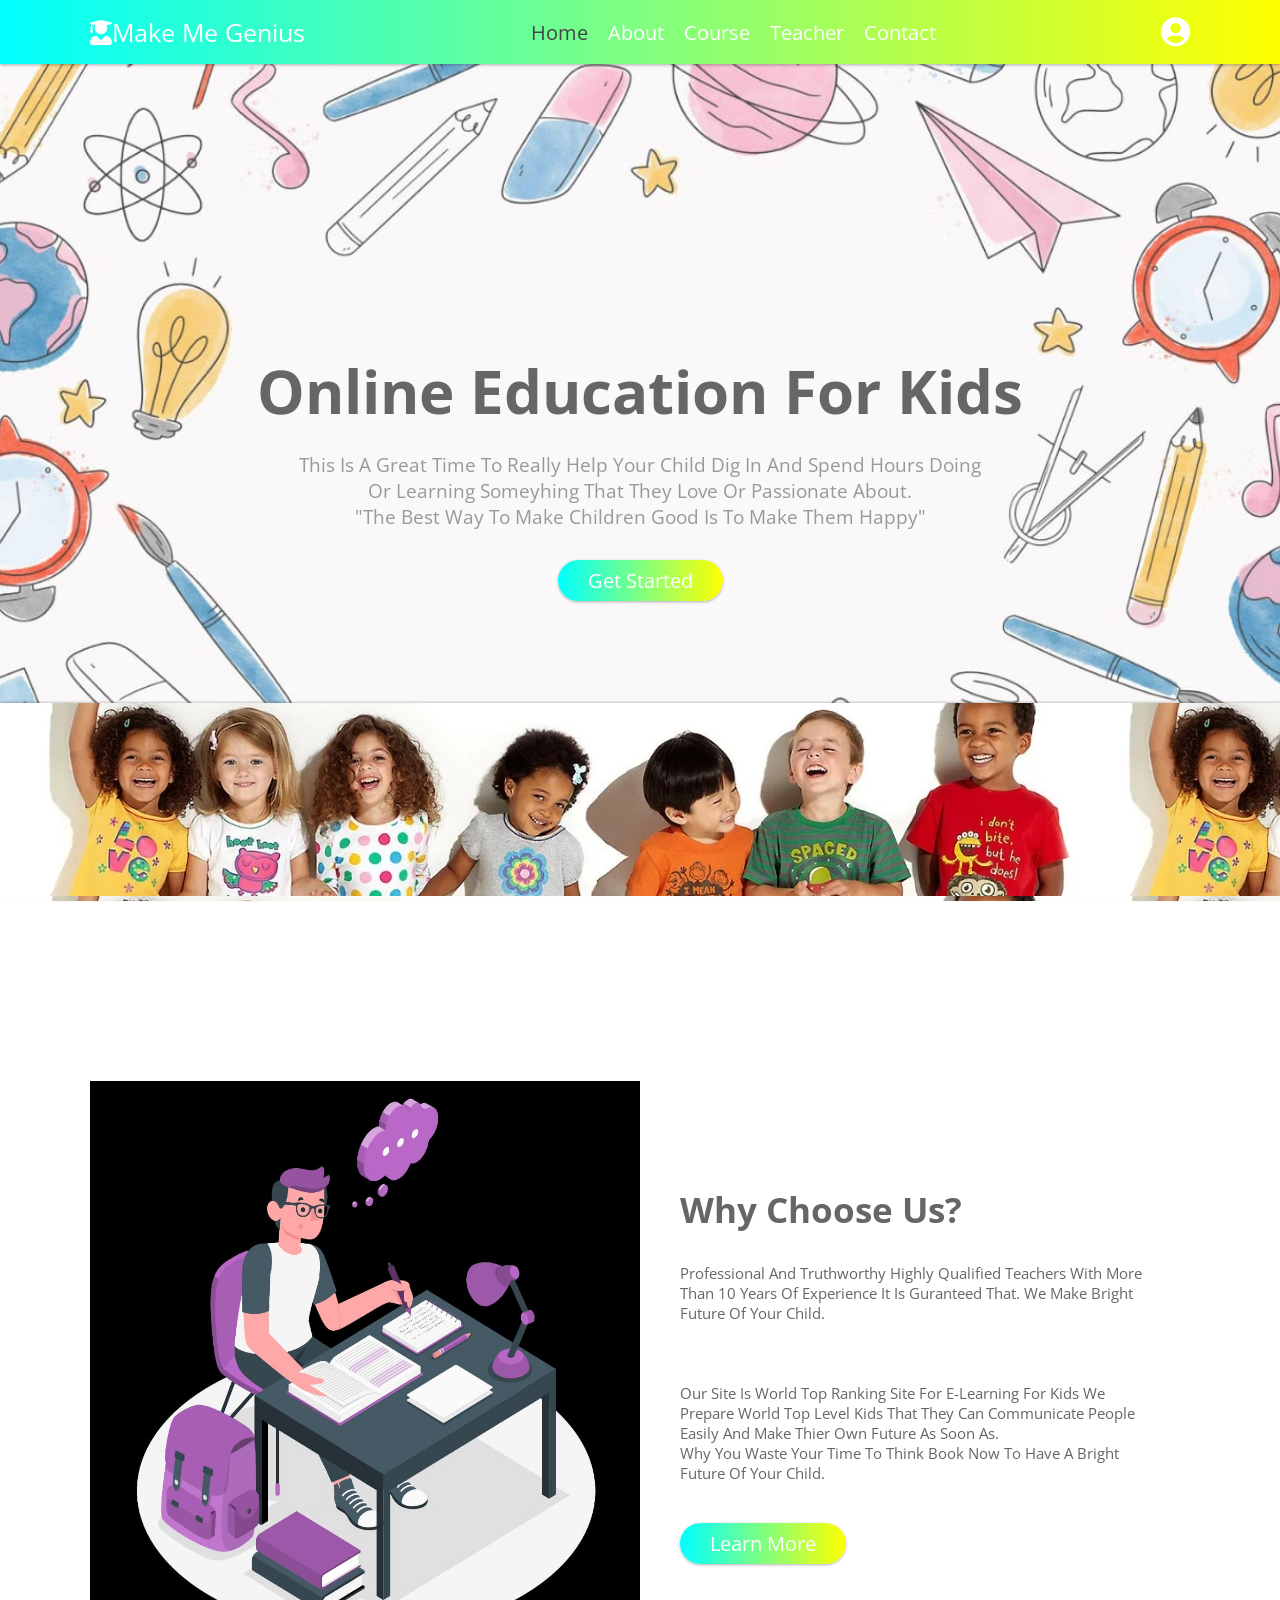
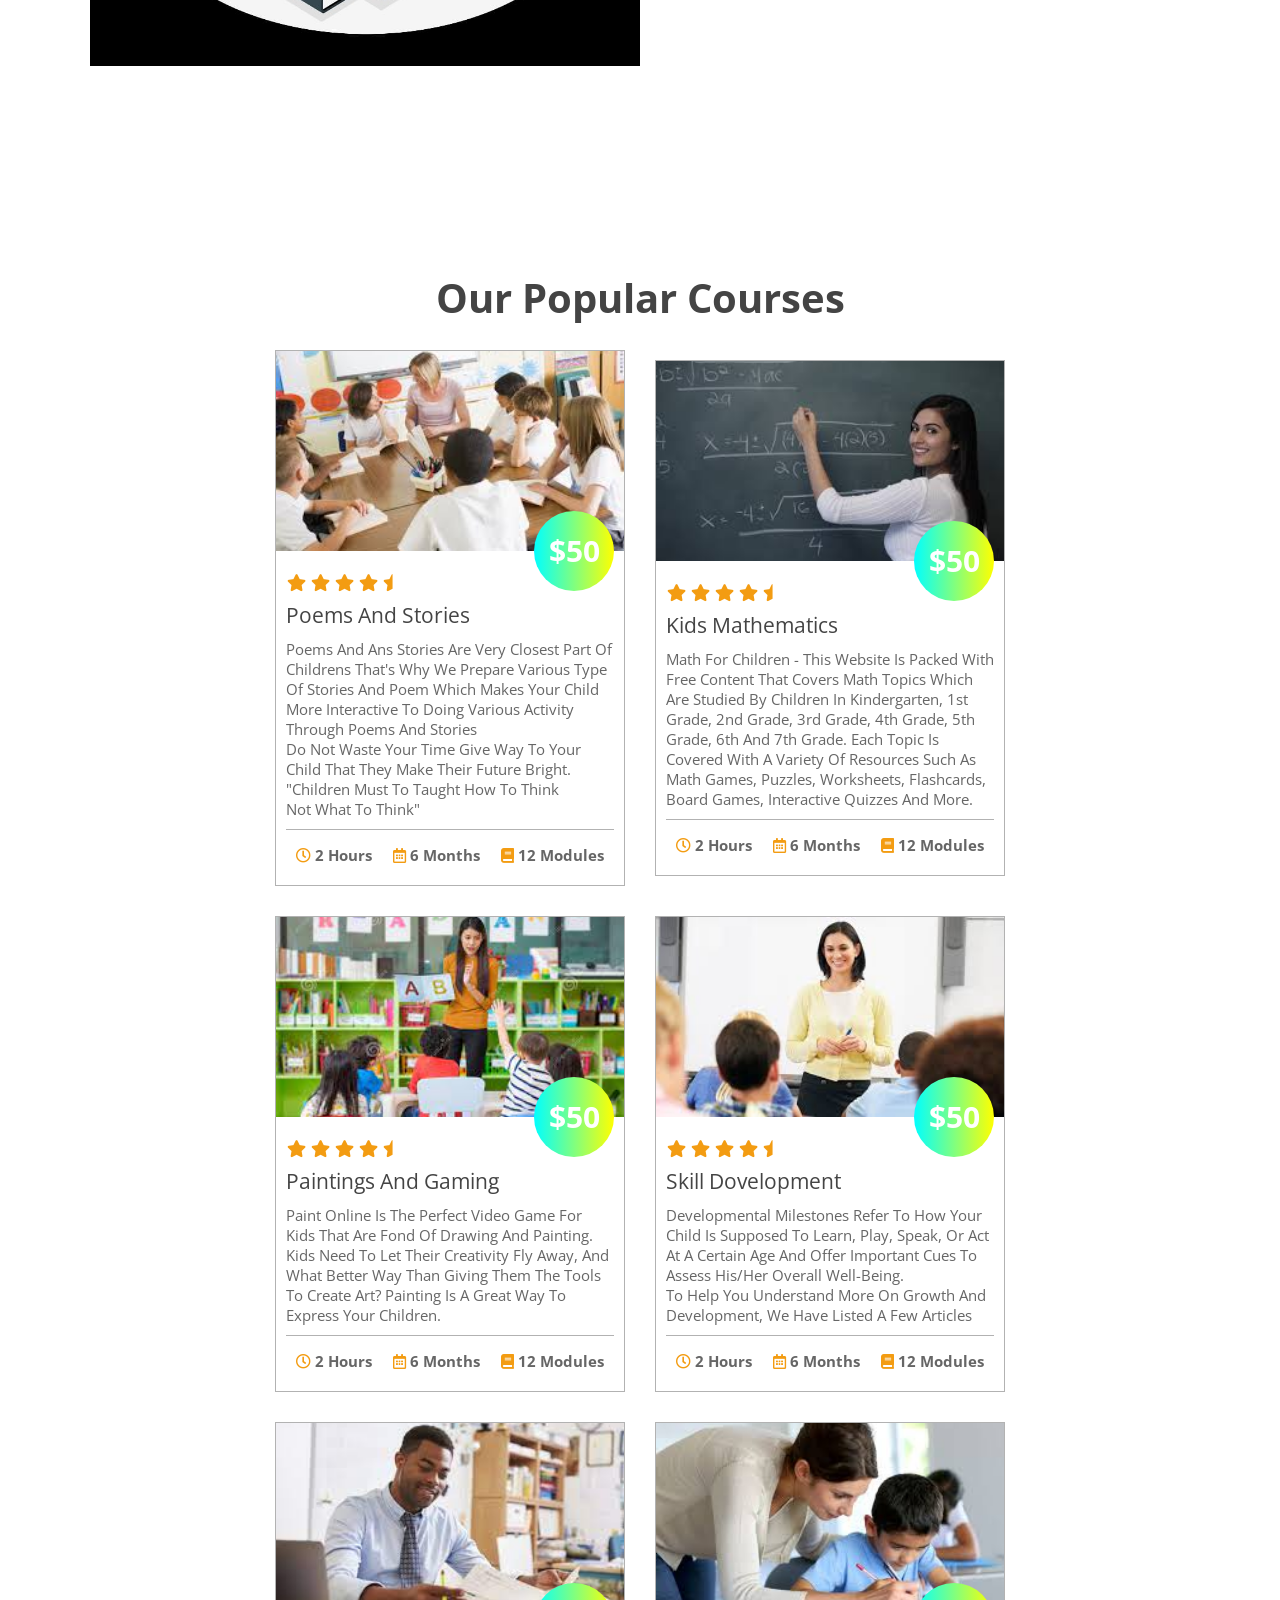
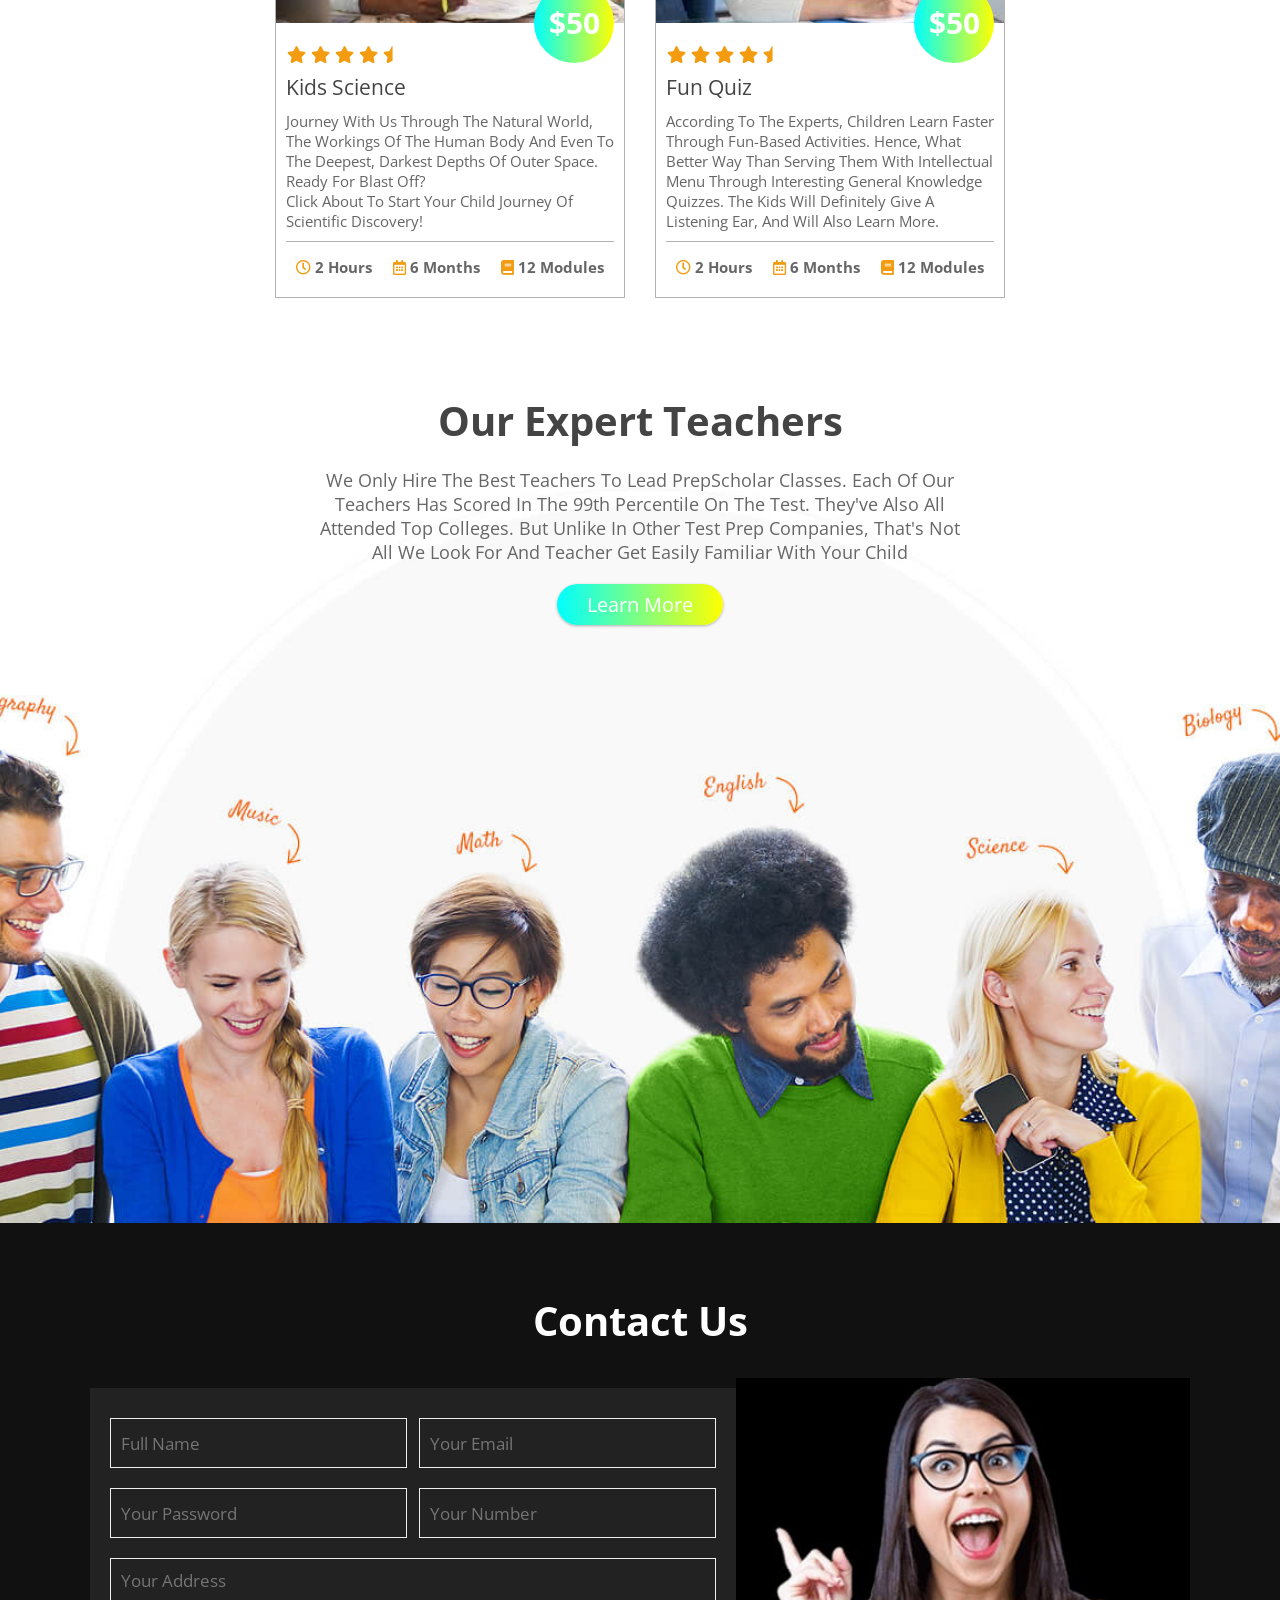
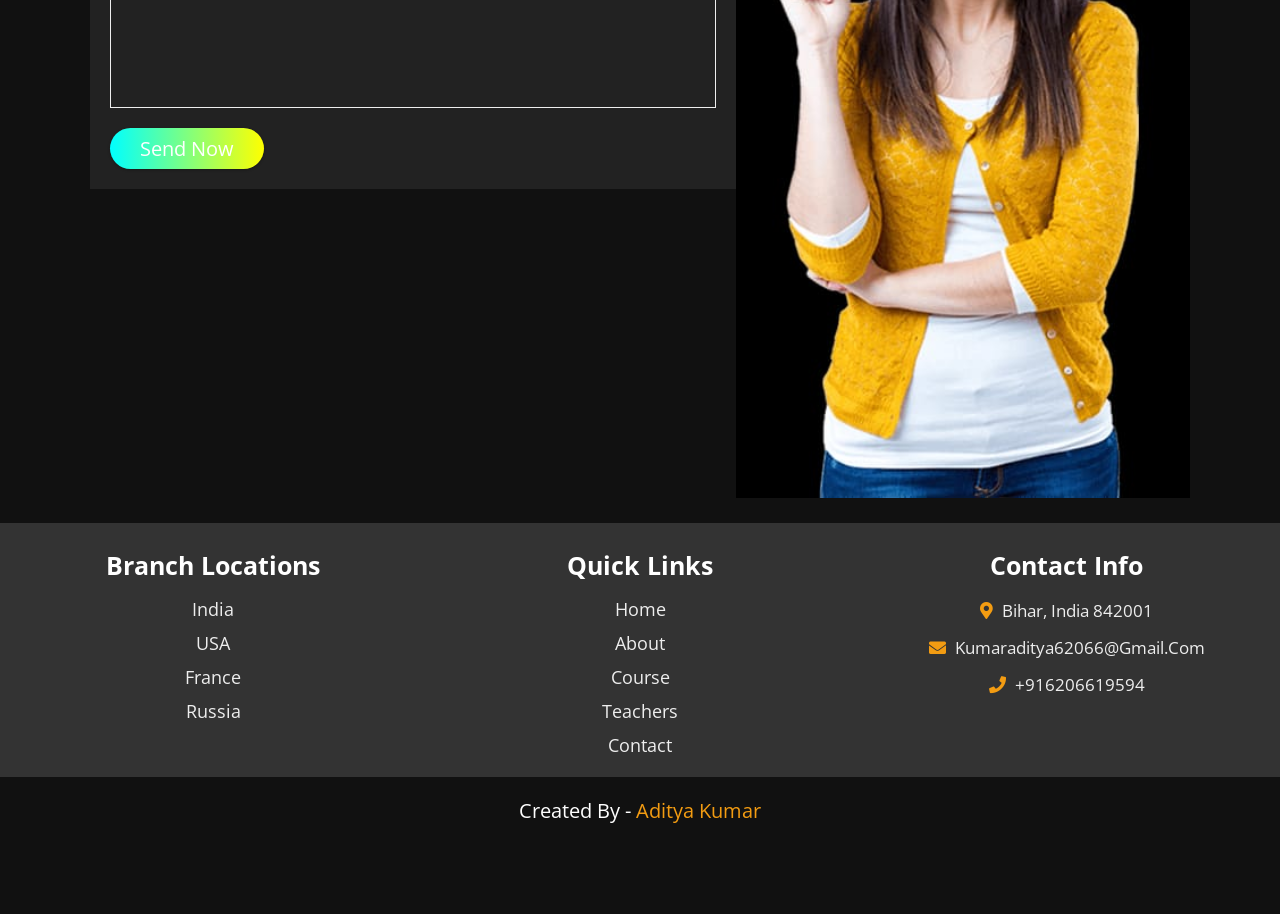
<file: index.html>
<!DOCTYPE html>
<html lang="en">
<head>
    <meta charset="UTF-8">
    <meta name="viewport" content="width=device-width, initial-scale=1.0">
    <title></title>

    <link rel="preconnect" href="https://fonts.gstatic.com">
    <link href="https://fonts.googleapis.com/css2?family=Open+Sans:wght@300;400;600&display=swap" rel="stylesheet">

    <link rel="stylesheet" href="https://cdnjs.cloudflare.com/ajax/libs/font-awesome/5.15.2/css/all.min.css">

    <link rel="stylesheet" href="style2.css">
    

</head>
<body>
   

<header>

    <div id="menu" class="fas fa-bars"></div>

    <a href="#" class="logo"><i class="fas fa-user-graduate"></i>Make me genius</a>

    <nav class="navbar">
        <ul>
            <li><a class="active" href="#home">home</a></li>
            <li><a href="#about">about</a></li>
            <li><a href="#course">course</a></li>
            <li><a href="#teacher">teacher</a></li>
            <li><a href="#contact">contact</a></li>
        </ul>
    </nav>

    <div id="login" class="fas fa-user-circle"></div>

</header>



<div class="login-form">

    <form action="">
        <h3>login</h3>
        <input type="email" placeholder="username" class="box">
        <input type="password" placeholder="password" class="box">
        <p>forget password? <a href="#">click here</a></p>
        <p>don't have an account? <a href="#">register now</a></p>
        <input type="submit" class="btn" value="login">
        <i class="fas fa-times"></i>
    </form>

</div>


<section class="home" id="home">

    <h1>Online Education for kids </h1>
    <p>This is a great time to really help your child dig in and spend hours doing or learning someyhing that they love or passionate about. <br>
        "The best way to make children good  is to make them happy" </p>
    <a href="#"><button class="btn">get started</button></a>

    <div class="shape"></div>

</section>

<section class="about" id="about">

    <div class="image">
        <img src="choose.html" alt="">
    </div>

    <div class="content">
        <h3>why choose us?</h3>
        <p> professional and truthworthy Highly qualified teachers with more than 10 years of experience it is guranteed  that. we make bright future  of your child.</p>
        <p>Our site is world top ranking site for E-learning for kids we prepare world top level kids that they can communicate people easily and make thier own future as soon as. <br>Why you waste your time to think book now to have a bright future of your child.</p>
        <a href="#"><button class="btn">learn more</button></a>
    </div>

</section>

<section class="course" id="course">

<h1 class="heading">our popular courses</h1>    

<div class="box-container">

    <div class="box">
        <img src="cimages6.html" alt="">
        <h3 class="price">$50</h3>
        <div class="content">
            <div class="stars">
                <i class="fas fa-star"></i>
                <i class="fas fa-star"></i>
                <i class="fas fa-star"></i>
                <i class="fas fa-star"></i>
                <i class="fas fa-star-half"></i>
            </div>
            <a href="#" class="title">Poems and Stories</a>
            <p>Poems and ans stories are very closest part of childrens that's why we prepare various type of stories and poem which makes your child more interactive to doing various activity through poems and stories <br> Do not waste your time  give way to your child that they make their future bright. <br> "Children must to taught how to think <br> not what to think"</p>
            <div class="info">
                <h3> <i class="far fa-clock"></i> 2 hours </h3>
                <h3> <i class="far fa-calendar-alt"></i> 6 months </h3>
                <h3> <i class="fas fa-book"></i> 12 modules </h3>
            </div>
        </div>
    </div>

    <div class="box">
        <img src="cimage5.html" alt="">
        <h3 class="price">$50</h3>
        <div class="content">
            <div class="stars">
                <i class="fas fa-star"></i>
                <i class="fas fa-star"></i>
                <i class="fas fa-star"></i>
                <i class="fas fa-star"></i>
                <i class="fas fa-star-half"></i>
            </div>
            <a href="#" class="title">Kids mathematics</a>
            <p>Math for children - This website is packed with free content that covers math topics which are studied by children in kindergarten, 1st grade, 2nd grade, 3rd grade, 4th grade, 5th grade, 6th and 7th grade. Each topic is covered with a variety of resources such as math games, puzzles, worksheets, flashcards, board games, interactive quizzes and more.</p>
            <div class="info">
                <h3> <i class="far fa-clock"></i> 2 hours </h3>
                <h3> <i class="far fa-calendar-alt"></i> 6 months </h3>
                <h3> <i class="fas fa-book"></i> 12 modules </h3>
            </div>
        </div>
    </div>

    <div class="box">
        <img src="cimage22.html" alt="">
        <h3 class="price">$50</h3>
        <div class="content">
            <div class="stars">
                <i class="fas fa-star"></i>
                <i class="fas fa-star"></i>
                <i class="fas fa-star"></i>
                <i class="fas fa-star"></i>
                <i class="fas fa-star-half"></i>
            </div>
            <a href="#" class="title"> paintings and Gaming </a>
            <p>Paint online is the perfect video game for kids that are fond of drawing and painting. Kids need to let their creativity fly away, and what better way than giving them the tools to create Art? Painting is a great way to express your children.</p>
            <div class="info">
                <h3> <i class="far fa-clock"></i> 2 hours </h3>
                <h3> <i class="far fa-calendar-alt"></i> 6 months </h3>
                <h3> <i class="fas fa-book"></i> 12 modules </h3>
            </div>
        </div>
    </div>

    <div class="box">
        <img src="cimage4.html" alt="">
        <h3 class="price">$50</h3>
        <div class="content">
            <div class="stars">
                <i class="fas fa-star"></i>
                <i class="fas fa-star"></i>
                <i class="fas fa-star"></i>
                <i class="fas fa-star"></i>
                <i class="fas fa-star-half"></i>
            </div>
            <a href="#" class="title">Skill dovelopment</a>
            <p>Developmental milestones refer to how your child is supposed to learn, play, speak, or act at a certain age and offer important cues to assess his/her overall well-being. <br>To help you understand more on growth and development, we have listed a few articles
            </p>
            <div class="info">
                <h3> <i class="far fa-clock"></i> 2 hours </h3>
                <h3> <i class="far fa-calendar-alt"></i> 6 months </h3>
                <h3> <i class="fas fa-book"></i> 12 modules </h3>
            </div>
        </div>
    </div>

    <div class="box">
        <img src="c2image.html" alt="">
        <h3 class="price">$50</h3>
        <div class="content">
            <div class="stars">
                <i class="fas fa-star"></i>
                <i class="fas fa-star"></i>
                <i class="fas fa-star"></i>
                <i class="fas fa-star"></i>
                <i class="fas fa-star-half"></i>
            </div>
            <a href="#" class="title">Kids science</a>
            <p>Journey with us through the natural world, the workings of the human body and even to the deepest, darkest depths of outer space.
                Ready for blast off? <br> Click about to start your child journey of scientific discovery!</p>
            <div class="info">
                <h3> <i class="far fa-clock"></i> 2 hours </h3>
                <h3> <i class="far fa-calendar-alt"></i> 6 months </h3>
                <h3> <i class="fas fa-book"></i> 12 modules </h3>
            </div>
        </div>
    </div>

    <div class="box">
        <img src="c1imagestt.html" alt="">
        <h3 class="price">$50</h3>
        <div class="content">
            <div class="stars">
                <i class="fas fa-star"></i>
                <i class="fas fa-star"></i>
                <i class="fas fa-star"></i>
                <i class="fas fa-star"></i>
                <i class="fas fa-star-half"></i>
            </div>
            <a href="#" class="title">Fun quiz</a>
            <p>According to the experts, children learn faster through fun-based activities. Hence, what better way than serving them with intellectual menu through interesting general knowledge quizzes. The kids will definitely give a listening ear, and will also learn more.</p>
            <div class="info">
                <h3> <i class="far fa-clock"></i> 2 hours </h3>
                <h3> <i class="far fa-calendar-alt"></i> 6 months </h3>
                <h3> <i class="fas fa-book"></i> 12 modules </h3>
            </div>
        </div>
    </div>

</div>

</section>

<section class="teacher" id="teacher">

<h1 class="heading">Our expert teachers</h1>

<P>We only hire the best teachers to lead PrepScholar Classes. Each of our teachers has scored in the 99th percentile on the test. They've also all attended top colleges. But unlike in other test prep companies, that's not all we look for and teacher get easily familiar with your child</P>

<a href="#"><button class="btn">learn more</button></a>

</section>

<section class="contact" id="contact">

<h1 class="heading">contact us</h1>

<div class="row">

    <form action="">
        <input type="text" placeholder="full name" class="box">
        <input type="email" placeholder="your email" class="box">
        <input type="password" placeholder="your password" class="box">
        <input type="number" placeholder="your number" class="box">
        <textarea name="" id="" cols="30" rows="10" class="box address" placeholder="your address"></textarea>
        <input type="submit" class="btn" value="send now">
    </form>

    <div class="image">
        <img src="contctttttt.html" alt="">
    </div>

</div>

</section>

<div class="footer">

    <div class="box-container">

        <div class="box">
            <h3>branch locations</h3>
            <a href="#">India</a>
            <a href="#">USA</a>
            <a href="#">france</a>
            <a href="#">russia</a>
        </div>

        <div class="box">
            <h3>quick links</h3>
            <a href="#">home</a>
            <a href="#">about</a>
            <a href="#">course</a>
            <a href="#">teachers</a>
            <a href="#">contact</a>
        </div>

        <div class="box">
            <h3>contact info</h3>
            <p> <i class="fas fa-map-marker-alt"></i> Bihar, India 842001 </p>
            <p> <i class="fas fa-envelope"></i> kumaraditya62066@gmail.com </p>
            <p> <i class="fas fa-phone"></i> +916206619594</p>
        </div>

    </div>

    <h1 class="credit">created by -<a href="#"> Aditya Kumar </a> </h1>

</div>























<!-- jquery cdn link  -->
<script src="https://cdnjs.cloudflare.com/ajax/libs/jquery/3.6.0/jquery.min.js"></script>

<!-- custom js file link  -->
<script src="script.js"></script>

</body>
</html>
</file>
<file: style2.css>
:root{
    --gradient:linear-gradient(90deg, aqua, yellow);
}

*{
    font-family: 'Open Sans', sans-serif;
    margin:0; padding:0;
    box-sizing: border-box;
    border:none; outline: none;
    text-decoration: none;
    text-transform: capitalize;
    transition: all .2s linear;
}

*::selection{
    background:#f1c40f;
    color:#fff;
}

html{
    font-size: 62.5%;
    overflow-x: hidden;
}

html::-webkit-scrollbar{
    width:1.5rem;
}

html::-webkit-scrollbar-track{
    background:#333;
}

html::-webkit-scrollbar-thumb{
    background:linear-gradient(blue, red);
}

section{
    min-height: 100vh;
    padding:1rem 7%;
    padding-top:6rem;
}

.btn{
    padding:.7rem 3rem;
    font-size: 2rem;
    color:#fff;
    background:var(--gradient);
    border-radius: 5rem;
    margin-top: 1rem;
    cursor: pointer;
    box-shadow: 0 .1rem .3rem rgba(0,0,0,.3);
    position: relative;
    overflow: hidden;
    z-index: 0;
}

.btn::before{
    content: '';
    position: absolute;
    top:-1rem; left:-100%;
    background:#fff9;
    height:150%;
    width:20%;
    transform: rotate(25deg);
    z-index: -1;
}

.btn:hover::before{
    transition: .3s linear;
    left: 120%;
}

.heading{
    color:#444;
    padding:1rem;
    font-size: 4rem;
    text-align: center;
}

header{
    width: 100%;
    display: flex;
    align-items: center;
    justify-content: space-between;
    position: fixed;
    top:0; left: 0;
    z-index: 1000;
    padding:1.5rem 7%;
    background:var(--gradient);
    box-shadow: 0 .1rem .3rem rgba(0,0,0,.3);
}

header .logo{
    color:#fff;
    font-size: 2.5rem;
}

header .navbar ul{
    display: flex;
    align-items: center;
    justify-content: center;
    list-style: none;
}

header .navbar ul li{
    margin:0 1rem;
}

header .navbar ul li a{
    font-size: 2rem;
    color:#fff;
}

header .navbar ul li a.active,
header .navbar ul li a:hover{
    color:#444;
}

header #login{
    font-size: 3rem;
    color:#fff;
    cursor: pointer;
}

header #login:hover{
    color:#444;
}

header #menu{
    font-size: 3rem;
    color:#fff;
    cursor: pointer;
    display: none;
}

.login-form{
    height:100%;
    width:100%;
    position: fixed;
    top:-120%; left: 0;
    z-index: 1000;
    background:rgba(0,0,0,.5);
    display: flex;
    align-items: center;
    justify-content: center;
}

.login-form.popup{
    top:0;
}

.login-form form{
    width:35rem;
    background:#fff;
    margin:0 2rem;
    padding:1rem 3rem;
    border-radius: .5rem;
    box-shadow: 0 .1rem .3rem #333;
    position: relative;
}

.login-form form h3{
    font-size: 3rem;
    color:#f39c12;
    padding:1rem 0;
}

.login-form form .box{
    width:100%;
    padding:1rem 0;
    margin:1rem 0;
    border-bottom: .2rem solid #666;
    font-size: 1.6rem;
    color:#333;
    text-transform: none;
}

.login-form form .box::placeholder{
    text-transform: capitalize;
}

.login-form form .box:focus{
    border-color: #f39c12;
}

.login-form form .box:nth-child(3){
    margin-bottom: 5rem;
}

.login-form form p{
    font-size: 1.4rem;
    color:#666;
    padding:.5rem 0;
}

.login-form form p a{
    color:#f39c12;
}

.login-form form .btn{
    width: 100%;
    margin:2rem 0;
}

.login-form form .btn:hover{
    background:#444;
}

.login-form form .fa-times{
    position: absolute;
    top:1.5rem; right:2rem;
    font-size: 2.5rem;
    cursor: pointer;
    color:#999;
}

.login-form form .fa-times:hover{
    color:#444;
}

.home{
    display: flex;
    align-items: center;
    justify-content: center;
    flex-flow: column;
    background:url(bg1.jpeg) no-repeat;
    background-size: cover;
    background-position: center;
    background-attachment: fixed;
    position: relative;
    text-align: center;
    
}

.home h1{
    font-size: 6rem;
    color:#666;
    

}

.home p{
    font-size: 1.9rem;
    color:#999;
    padding:20px 0;
    width:70rem;
}

.home .shape{
    position: absolute;
    bottom:-.50px; left: 0;
    height:22%;
    width:100%;
    background:url(shape1.html);
    block-size: 10 15rem;
    filter: drop-shadow(0 -.1rem .1rem rgba(0,0,0,.2));
    animation: animate 10s linear infinite;
    
}

@keyframes animate{

    0%{
        background-position-x: 0rem;
    }

    100%{
        background-position-x: 100rem;
    }

}

.about{
    display: flex;
    align-items: center;
    justify-content: center;
    flex-wrap: wrap;
}

.about .image{
    flex:1 1 40rem;

}

.about .image img{
    height:65vh;
    width:100%;
}

.about .content{
    flex:1 1 40rem;
    padding: 40px;
}

.about .content h3{
    font-size: 3.5rem;
    color:#666;

}

.about .content p{
    font-size: 1.5rem;
    color:#666;
    padding: 30px 0;
}

.course .box-container{
    display: flex;
    align-items: center;
    justify-content: center;
    flex-wrap: wrap;
}

.course .box-container .box{
    width:35rem;
    border:.1rem solid rgba(0,0,0,.3);
    position: relative;
    margin:1.5rem;  
}

.course .box-container .box img{
    height:20rem;
    width: 100%;
    object-fit: cover;
}

.course .box-container .box .content{
    padding:1rem;
}

.course .box-container .box .content .stars i{
    color:#f39c12;
    font-size: 1.7rem;
    padding:1rem .1rem;
}

.course .box-container .box .content .title{
    color:#444;
    font-size: 2.1rem;
}

.course .box-container .box .content .title:hover{
    text-decoration: underline;
}

.course .box-container .box .content p{
    padding:1rem 0;
    color:#666;
    font-size: 1.5rem;
}

.course .box-container .box .content .info{
    display: flex;
    justify-content: space-between;
    align-items: center;
    padding-top: .5rem;
    border-top: .1rem solid rgba(0,0,0,.3);
}

.course .box-container .box .content .info h3{
    font-size: 1.5rem;
    padding:1rem;
    color:#666;
}

.course .box-container .box .content .info h3 i{
    color:#f39c12;
}

.course .box-container .box .price{
    position: absolute;
    top:16rem; right:1rem;
    height:8rem;
    width:8rem;
    line-height: 8rem;
    text-align: center;
    border-radius: 50%;
    background:var(--gradient);
    color:#fff;
    font-size: 3rem;
}

.teacher{
    text-align: center;
    background:url(teachers111.html) no-repeat;
    background-size: cover;
    background-position: bottom;
}

.teacher p{
    font-size: 1.8rem;
    color:#666;
    width:65rem;
    margin:1rem auto;
}

.contact{
    background:#111;
}

.contact .heading{
    color:#fff;
}

.contact .row{
    display: flex;
    align-items: flex-start;
    justify-content: center;
    flex-wrap: wrap;
}

.contact .row form{
    flex:1 1 50rem;
    background:#222;
    padding:2rem;
    display: flex;
    justify-content: space-between;
    flex-wrap: wrap;
    margin-top: 3rem;
    align-items: flex-start;
}

.contact .row form .box{
    height:5rem;
    width:49%;
    border:.1rem solid #eee;
    padding:0 1rem;
    margin:1rem 0;
    font-size: 1.7rem;
    color:#fff;
    background:none;
    text-transform: none;
}

.contact .row form .box:focus{
    border-color: #f39c12;
}

.contact .row form .box::placeholder{
    text-transform: capitalize;
}

.contact .row form .address{
    height:15rem;
    padding:1rem;
    resize: none;
    width:100%;
}

.contact .row form .btn:hover{
    background:#fff;
    color:#333;
}

.contact .row .image img{
    height: 80vh;
    margin-top: 2rem;
}

.footer{
    background:#333;
}

.footer .box-container{
    display: flex;
    justify-content: center;
    flex-wrap: wrap;
}

.footer .box-container .box{
    margin:1.5rem;
    text-align: center;
    flex:1 1 25rem;
}

.footer .box-container .box h3{
    font-size: 2.5rem;
    color:#fff;
    padding:1rem 0;
}

.footer .box-container .box p{
    font-size: 1.7rem;
    color:#eee;
    padding:.7rem 0;
}

.footer .box-container .box p i{
    padding-right: .5rem;
    color:#f39c12;
}

.footer .box-container .box a{
    font-size: 1.8rem;
    display: block;
    padding:.5rem 0;
    color:#eee;
}

.footer .box-container .box a:hover{
    text-decoration: underline;
}

.footer .credit{
    padding:2rem 1rem;
    font-size: 2rem;
    color:#fff;
    background:#111;
    text-align: center;
    font-weight: normal;
    padding-bottom: 9rem;
}

.footer .credit a{
    color:#f39c12
}















/* media queries  */

@media (max-width:768px){

    html{
        font-size: 55%;
    }

    header #menu{
        display: block;
    }

    header .navbar{
        position: fixed;
        top:-120%; left:0;
        width:100%;
        background:#444;
    }

    header .navbar ul{
        flex-flow: column;
        padding:2rem 0;
    }

    header .navbar ul li{
        margin:1.5rem 0;
        text-align: center;
        width:100%;
    }

    header .navbar ul li a{
        font-size: 2.5rem;
        display: block;
    }

    header .navbar ul li a.active,
    header .navbar ul li a:hover{
        color:#f39c12;
    }

    .fa-times{
        transform: rotate(180deg);
    }

    header .navbar.nav-toggle{
        top:6.4rem;
    }

    .home h1{
        font-size: 4rem;
    }

    .home p{
        width: auto;
    }

    .teacher p{
        width:auto;
    }

    .contact .row .image{
        display: none;
    }

}

@media (max-width:500px){

    html{
        font-size: 50%;
    }

    .contact .row form .box{
        width:100%;
    }

}
</file>
